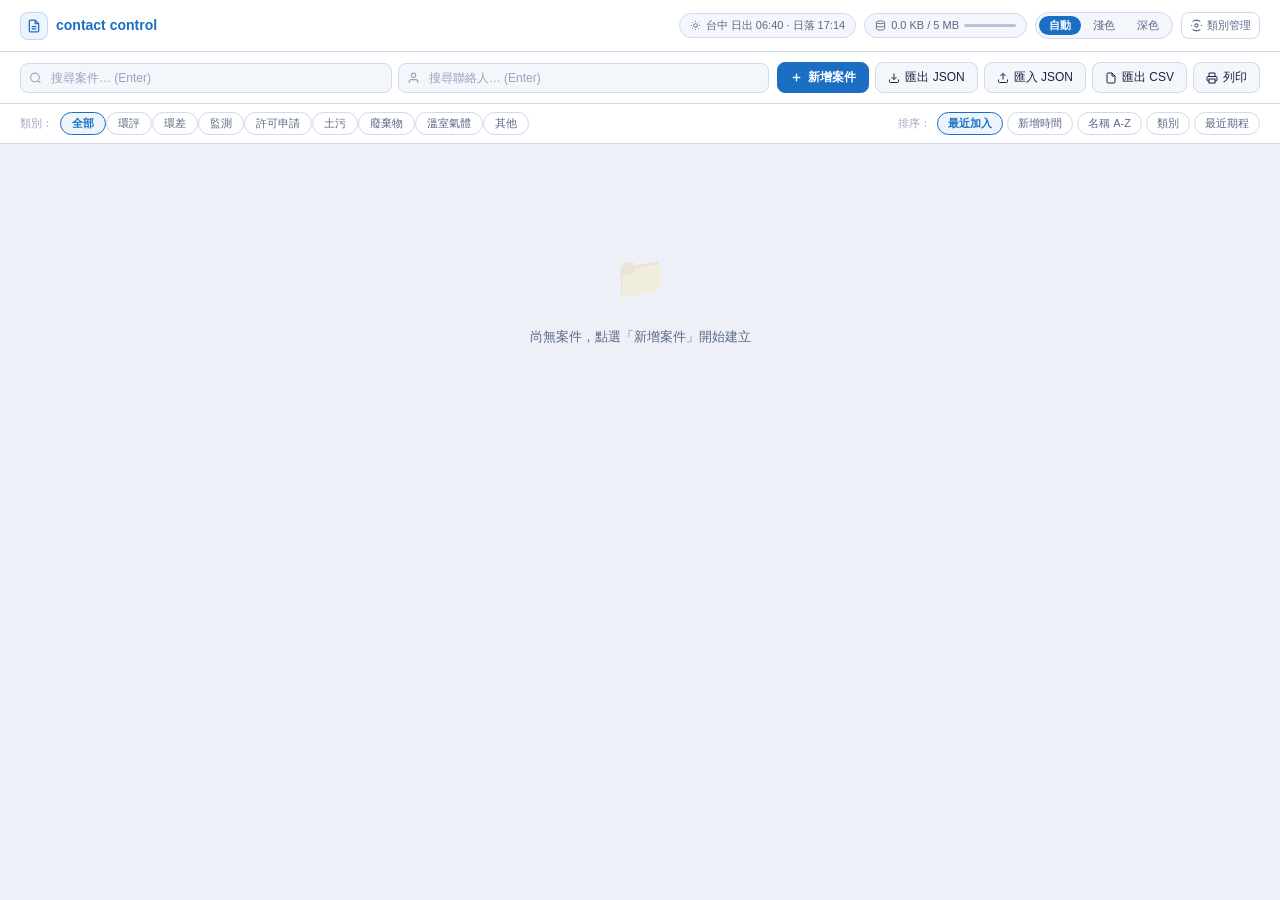
<file: contact control.html>
<!DOCTYPE html>
<html lang="zh-TW">
<head>
<meta charset="UTF-8">
<meta name="viewport" content="width=device-width, initial-scale=1.0">
<title>contact control</title>
<style>
*,*::before,*::after{box-sizing:border-box;margin:0;padding:0}
:root{
  --bg:#0c0f1a;--sf:#131929;--sf2:#1c2236;--sf3:#222b42;
  --bd:#2a344f;--bd2:#354060;
  --ac:#4f9eff;--acd:rgba(79,158,255,.12);--acg:rgba(79,158,255,.25);
  --tx:#dce6f5;--txm:#7a8aab;--txf:#4a5470;
  --err:#ef5350;--errd:rgba(239,83,80,.1);
  --ok:#43c98c;--warn:#f5a623;--warnd:rgba(245,166,35,.12);
  --r:8px;--rl:12px;--rx:16px
}
[data-theme=light]{
  --bg:#edf1f7;--sf:#fff;--sf2:#f3f6fb;--sf3:#e8edf6;
  --bd:#d1d9eb;--bd2:#b8c4dc;
  --ac:#1a6fc4;--acd:rgba(26,111,196,.08);--acg:rgba(26,111,196,.2);
  --tx:#1a2340;--txm:#5a6888;--txf:#9aa3be;
  --err:#d32f2f;--errd:rgba(211,47,47,.08);
  --ok:#2e9e6f;--warn:#c97a00;--warnd:rgba(201,122,0,.1)
}
body{font-family:-apple-system,BlinkMacSystemFont,'Segoe UI','PingFang TC','Microsoft JhengHei',sans-serif;background:var(--bg);color:var(--tx);min-height:100vh;font-size:13px;line-height:1.6;transition:background .3s,color .3s}

@keyframes breathe{0%,100%{opacity:1}50%{opacity:.28}}
.bl-slow{animation:breathe 2.4s ease-in-out infinite}
.bl-fast{animation:breathe 1.4s ease-in-out infinite}

/* Header */
header{position:sticky;top:0;z-index:100;background:var(--sf);border-bottom:1px solid var(--bd);padding:0 1.25rem;height:52px;display:flex;align-items:center;gap:8px}
.logo{display:flex;align-items:center;gap:8px;font-size:14px;font-weight:700;color:var(--ac);white-space:nowrap;flex-shrink:0}
.logo-icon{width:28px;height:28px;background:var(--acd);border:1px solid var(--acg);border-radius:8px;display:flex;align-items:center;justify-content:center}
.hsp{flex:1}
.pill{display:flex;align-items:center;gap:5px;background:var(--sf2);border:1px solid var(--bd);border-radius:20px;padding:3px 10px;font-size:11px;color:var(--txm);white-space:nowrap;flex-shrink:0}
.sbar{width:52px;height:3px;background:var(--bd2);border-radius:2px;overflow:hidden;flex-shrink:0}
.sfill{height:100%;background:var(--ac);border-radius:2px;transition:width .4s}
.theme-toggle{display:flex;background:var(--sf2);border:1px solid var(--bd);border-radius:20px;padding:3px;gap:2px;flex-shrink:0}
.tbtn{background:none;border:none;border-radius:14px;padding:2px 10px;font-size:11px;color:var(--txm);cursor:pointer;transition:all .2s;white-space:nowrap;font-family:inherit}
.tbtn.active{background:var(--ac);color:#fff;font-weight:600}
.hbtn{background:none;border:1px solid var(--bd);border-radius:8px;padding:5px 8px;color:var(--txm);cursor:pointer;display:flex;align-items:center;gap:4px;font-size:11px;font-family:inherit;transition:all .15s;flex-shrink:0}
.hbtn:hover{border-color:var(--ac);color:var(--ac);background:var(--acd)}

/* Toolbar */
.toolbar{background:var(--sf);border-bottom:1px solid var(--bd);padding:10px 1.25rem;display:flex;gap:8px;flex-wrap:wrap;align-items:center}
.sg{display:flex;gap:6px;flex:1;min-width:260px}
.sw{position:relative;flex:1}
.si{position:absolute;left:9px;top:50%;transform:translateY(-50%);color:var(--txf);pointer-events:none;display:flex}
.sinput{width:100%;background:var(--sf2);border:1px solid var(--bd);border-radius:var(--r);padding:7px 10px 7px 30px;color:var(--tx);font-size:12px;outline:none;transition:border-color .2s,box-shadow .2s;font-family:inherit}
.sinput:focus{border-color:var(--ac);box-shadow:0 0 0 2px var(--acd)}
.sinput::placeholder{color:var(--txf)}
.ag{display:flex;gap:6px;flex-wrap:wrap}
.btn{display:inline-flex;align-items:center;gap:5px;padding:6px 12px;border-radius:var(--r);font-size:12px;font-family:inherit;cursor:pointer;border:1px solid var(--bd);background:var(--sf2);color:var(--tx);transition:all .15s;white-space:nowrap}
.btn:hover{border-color:var(--ac);color:var(--ac);background:var(--acd)}
.btn-p{background:var(--ac);border-color:var(--ac);color:#fff;font-weight:600}
.btn-p:hover{opacity:.88;color:#fff;background:var(--ac)}
.btn-sm{padding:4px 10px;font-size:11px}
.btn-gh{border-color:transparent;background:none}
.btn-gh:hover{border-color:var(--bd);background:var(--sf2)}

/* Subbar */
.subbar{background:var(--sf);border-bottom:1px solid var(--bd);padding:8px 1.25rem;display:flex;gap:8px;flex-wrap:wrap;align-items:center;justify-content:space-between}
.cat-bar{display:flex;gap:5px;flex-wrap:wrap;align-items:center}
.cl{font-size:11px;color:var(--txf);margin-right:2px;flex-shrink:0}
.chip{padding:3px 11px;border-radius:14px;font-size:11px;cursor:pointer;border:1px solid var(--bd);background:none;color:var(--txm);transition:all .15s;font-family:inherit}
.chip:hover,.chip.active{background:var(--acd);border-color:var(--ac);color:var(--ac);font-weight:600}
.sort-bar{display:flex;gap:4px;align-items:center;flex-shrink:0}
.sl{font-size:11px;color:var(--txf);margin-right:2px}
.sbtn{padding:3px 10px;border-radius:14px;font-size:11px;cursor:pointer;border:1px solid var(--bd);background:none;color:var(--txm);transition:all .15s;font-family:inherit}
.sbtn.active{background:var(--acd);border-color:var(--ac);color:var(--ac);font-weight:600}

/* Main */
main{padding:1.25rem;max-width:1080px;margin:0 auto}
.empty-state{text-align:center;padding:5rem 1rem;color:var(--txm)}
.empty-icon{font-size:42px;margin-bottom:1rem;opacity:.2}

/* Case card */
.case-card{background:var(--sf);border:1px solid var(--bd);border-radius:var(--rl);margin-bottom:8px;overflow:hidden;transition:border-color .2s}
.case-card:hover{border-color:var(--bd2)}
.case-card.expanded{border-color:var(--acg)}
.ch{display:flex;align-items:center;gap:8px;padding:10px 12px;cursor:pointer;user-select:none}
.exp-ic{color:var(--txf);flex-shrink:0;transition:transform .2s;display:flex;align-items:center}
.case-card.expanded .exp-ic{transform:rotate(90deg);color:var(--ac)}
.cn{font-weight:600;font-size:13px;flex:1}
.cat-badge{display:inline-flex;align-items:center;padding:2px 8px;border-radius:10px;font-size:10px;font-weight:600;flex-shrink:0}
.pc-prev{display:flex;align-items:center;gap:4px;font-size:11px;color:var(--txm);flex-shrink:0}
.cnt-b{background:var(--sf3);border:1px solid var(--bd);border-radius:10px;padding:1px 7px;font-size:10px;color:var(--txm);flex-shrink:0}
.c-acts{display:flex;gap:3px;opacity:0;transition:opacity .15s}
.ch:hover .c-acts{opacity:1}

/* Expanded body */
.exp-body{border-top:1px solid var(--bd);display:none}
.case-card.expanded .exp-body{display:block}

/* Milestones */
.ms-row{display:flex;align-items:center;gap:6px;padding:7px 12px;flex-wrap:wrap;border-bottom:1px solid var(--bd);background:var(--sf2)}
.ms-label{font-size:11px;color:var(--txf);flex-shrink:0;font-weight:600}
.ms-chips{display:flex;gap:5px;flex-wrap:wrap;flex:1}
.ms-chip{display:inline-flex;align-items:center;gap:4px;padding:2px 8px;border-radius:10px;font-size:11px;border:1px solid var(--bd);background:var(--sf);cursor:pointer;font-family:inherit;transition:all .15s}
.ms-chip:hover{border-color:var(--bd2)}
.ms-chip.soon{border-color:var(--warn);background:var(--warnd);color:var(--warn)}
.ms-chip.urgent{border-color:var(--warn);background:var(--warnd);color:var(--warn)}
.ms-chip.overdue{border-color:var(--err);background:var(--errd);color:var(--err)}
.ms-chip.normal{color:var(--txm)}
.ms-x{background:none;border:none;cursor:pointer;color:inherit;opacity:.45;padding:0 0 0 3px;line-height:1;display:flex;align-items:center;font-size:14px}
.ms-x:hover{opacity:1}

/* Contact list */
.ci{display:flex;align-items:flex-start;gap:10px;padding:8px 12px 8px 42px;border-top:1px solid var(--bd);transition:background .15s}
.ci:hover{background:var(--sf2)}
.ci.hl{background:var(--acd)}
.av{width:30px;height:30px;border-radius:50%;background:var(--acd);color:var(--ac);border:1px solid var(--acg);display:flex;align-items:center;justify-content:center;font-size:11px;font-weight:700;flex-shrink:0;margin-top:1px}
.cb{flex:1;min-width:0}
.cnr{display:flex;align-items:center;gap:6px;flex-wrap:wrap;margin-bottom:2px}
.cname{font-weight:600;font-size:12px}
.bp{font-size:9px;padding:1px 5px;border-radius:6px;background:var(--acd);color:var(--ac);border:1px solid var(--acg);font-weight:600}
.crole{font-size:10px;color:var(--txf)}
.cdet{display:flex;gap:10px;flex-wrap:wrap}
.df{display:flex;align-items:center;gap:4px;font-size:11px;color:var(--txm)}
.cpbtn{background:none;border:none;cursor:pointer;color:var(--txf);padding:2px;border-radius:4px;display:flex;align-items:center;transition:all .15s}
.cpbtn:hover{color:var(--ac);background:var(--acd)}
.cnote{font-size:10px;color:var(--txf);margin-top:2px;white-space:nowrap;overflow:hidden;text-overflow:ellipsis;max-width:380px}
.ca{display:flex;gap:3px;opacity:0;transition:opacity .15s;flex-shrink:0;margin-top:1px}
.ci:hover .ca{opacity:1}

/* Log section */
.log-sec{margin-top:6px}
.log-tog{background:none;border:none;cursor:pointer;font-size:10px;color:var(--txm);font-family:inherit;padding:1px 0;display:flex;align-items:center;gap:3px;transition:color .15s}
.log-tog:hover{color:var(--ac)}
.log-tog-ic{transition:transform .2s;display:flex;align-items:center}
.log-open .log-tog-ic{transform:rotate(90deg)}
.log-body{display:none;margin-top:5px;padding-left:10px;border-left:2px solid var(--bd)}
.log-open .log-body{display:block}
.log-item{padding:3px 0;position:relative;cursor:pointer}
.log-item:hover{opacity:.85}
.log-date{font-size:10px;color:var(--txf);font-weight:600}
.log-content{font-size:11px;color:var(--txm);white-space:pre-wrap;word-break:break-all}
.log-del{position:absolute;right:0;top:2px;background:none;border:none;cursor:pointer;color:var(--txf);opacity:0;transition:opacity .15s;display:flex}
.log-item:hover .log-del{opacity:1}
.log-del:hover{color:var(--err)}
.log-add-row{padding:4px 0}

/* Memo */
.memo-sec{border-top:1px solid var(--bd)}
.memo-tog{display:flex;align-items:center;gap:5px;padding:6px 12px;cursor:pointer;font-size:11px;color:var(--txm);background:none;border:none;font-family:inherit;width:100%;text-align:left;transition:color .15s}
.memo-tog:hover{color:var(--tx)}
.memo-ic{transition:transform .2s;display:flex;align-items:center}
.memo-open .memo-ic{transform:rotate(90deg);color:var(--ac)}
.memo-body{display:none;padding:0 12px 10px}
.memo-open .memo-body{display:block}
.memo-ta{width:100%;background:var(--sf2);border:1px solid var(--bd);border-radius:var(--r);padding:8px;color:var(--tx);font-size:12px;font-family:inherit;outline:none;resize:vertical;min-height:72px;transition:border-color .2s}
.memo-ta:focus{border-color:var(--ac);box-shadow:0 0 0 2px var(--acd)}
.memo-ta::placeholder{color:var(--txf)}

.add-c-row{padding:7px 12px 7px 42px;background:var(--sf2)}

/* Icon buttons */
.ibtn{background:none;border:1px solid transparent;border-radius:6px;padding:4px;cursor:pointer;color:var(--txf);display:flex;align-items:center;transition:all .15s}
.ibtn:hover{color:var(--ac);border-color:var(--bd);background:var(--acd)}
.ibtn.del:hover{color:var(--err);border-color:rgba(239,83,80,.3);background:var(--errd)}

/* Modals */
.mo{display:none;position:fixed;inset:0;background:rgba(0,0,0,.65);z-index:200;align-items:center;justify-content:center}
.mo.open{display:flex}
.md{background:var(--sf);border:1px solid var(--bd2);border-radius:var(--rx);width:100%;max-width:460px;margin:1rem;animation:fup .18s ease}
.md-w{max-width:520px}
@keyframes fup{from{transform:translateY(10px);opacity:0}to{transform:none;opacity:1}}
.mh{display:flex;align-items:center;justify-content:space-between;padding:14px 16px;border-bottom:1px solid var(--bd)}
.mt{font-weight:700;font-size:14px}
.mcl{background:none;border:none;cursor:pointer;color:var(--txm);padding:4px;border-radius:6px;display:flex;transition:all .15s}
.mcl:hover{color:var(--tx);background:var(--sf2)}
.mb{padding:16px}
.mf{padding:12px 16px;border-top:1px solid var(--bd);display:flex;gap:6px;justify-content:flex-end}
.fg{margin-bottom:12px}
.fg:last-child{margin-bottom:0}
.fl{display:block;font-size:11px;color:var(--txm);margin-bottom:4px;font-weight:600;letter-spacing:.03em}
.fr{color:var(--ac)}
.fi,.fs,.fta{width:100%;background:var(--sf2);border:1px solid var(--bd);border-radius:var(--r);padding:7px 10px;color:var(--tx);font-size:12px;font-family:inherit;outline:none;transition:border-color .2s,box-shadow .2s}
.fi:focus,.fs:focus,.fta:focus{border-color:var(--ac);box-shadow:0 0 0 2px var(--acd)}
.fi::placeholder,.fta::placeholder{color:var(--txf)}
.fs{appearance:none;cursor:pointer}
.fs option{background:var(--sf);color:var(--tx)}
.fta{resize:vertical;min-height:72px}
.frow{display:grid;grid-template-columns:1fr 1fr;gap:10px}
.fck{display:flex;align-items:center;gap:7px;cursor:pointer;font-size:12px;color:var(--txm)}
.fck input{accent-color:var(--ac);width:14px;height:14px;cursor:pointer}

/* Settings cat list */
.scat-item{display:flex;align-items:center;justify-content:space-between;padding:7px 10px;border-radius:var(--r);margin-bottom:4px;background:var(--sf2);font-size:12px;border:1px solid var(--bd)}
.scat-name{display:flex;align-items:center;gap:8px}
.scat-dot{width:8px;height:8px;border-radius:50%;flex-shrink:0;background:var(--ac)}
.scat-add-row{display:flex;gap:6px;margin-top:10px;padding-top:10px;border-top:1px solid var(--bd)}

/* Toast */
#toast{position:fixed;bottom:1.5rem;right:1.5rem;z-index:300;background:var(--sf);border:1px solid var(--bd2);border-radius:var(--r);padding:9px 14px;font-size:12px;display:flex;align-items:center;gap:8px;animation:tsi .2s ease;box-shadow:0 6px 20px rgba(0,0,0,.4);pointer-events:none;max-width:300px}
@keyframes tsi{from{transform:translateX(110%);opacity:0}to{transform:translateX(0);opacity:1}}

mark{background:rgba(79,158,255,.22);color:var(--ac);border-radius:2px;padding:0 1px}
[data-theme=light] mark{background:rgba(26,111,196,.15)}
::-webkit-scrollbar{width:5px}
::-webkit-scrollbar-track{background:transparent}
::-webkit-scrollbar-thumb{background:var(--bd2);border-radius:3px}

/* Print */
@media print{
  *{animation:none!important;transition:none!important}
  header .pill,header .theme-toggle,header .hbtn,
  .toolbar,.subbar,
  .c-acts,.c-acts,.ca,
  .ibtn,.btn,.cpbtn,.ms-x,
  .log-tog,.log-del,.log-add-row,
  .add-c-row,.memo-tog,#toast{display:none!important}
  body{background:#fff;color:#000;font-size:12px}
  header{position:relative;height:auto;padding:8px 16px;border-bottom:2px solid #333;margin-bottom:12pt}
  .logo{color:#000;font-size:16px}
  main{padding:0;max-width:100%}
  .case-card{border:1px solid #bbb;border-radius:4px;margin-bottom:10pt;break-inside:avoid;page-break-inside:avoid}
  .case-card.expanded{border-color:#888}
  .exp-body,.log-body{display:block!important}
  .ch{background:#f0f0f0;padding:6px 10px;cursor:default}
  .exp-ic,.pc-prev,.cnt-b{display:none}
  .cn{font-size:13px;font-weight:700;color:#000}
  .cat-badge{border:1px solid #999;background:none!important;color:#333!important}
  .ms-row{background:#fafafa;padding:5px 10px}
  .ms-chip{background:none;border:1px solid #999;color:#333}
  .ci{padding:5px 10px;border-top:1px solid #ddd}
  .ci:hover{background:none}
  .av{background:#e8f0ff;color:#1a6fc4;border-color:#b0c8ee}
  .cname{color:#000}
  .crole,.df,.cnote,.log-date,.log-content{color:#444}
  .log-sec{margin-top:4px}
  .log-body{margin-top:4px;border-left:2px solid #ccc;padding-left:8px}
  .memo-sec{border-top:1px solid #ddd}
  .memo-body{display:block!important;padding:6px 10px 8px}
  .memo-ta{border:1px solid #ccc;background:none;color:#000;resize:none}
}
</style>
</head>
<body>

<!-- Header -->
<header>
  <div class="logo">
    <div class="logo-icon">
      <svg width="14" height="14" viewBox="0 0 24 24" fill="none" stroke="currentColor" stroke-width="2.2"><path d="M14 2H6a2 2 0 0 0-2 2v16a2 2 0 0 0 2 2h12a2 2 0 0 0 2-2V8z"/><polyline points="14 2 14 8 20 8"/><line x1="16" y1="13" x2="8" y2="13"/><line x1="16" y1="17" x2="8" y2="17"/></svg>
    </div>
    contact control
  </div>
  <div class="hsp"></div>
  <div class="pill" id="sunrisePill" style="display:none">
    <svg width="11" height="11" viewBox="0 0 24 24" fill="none" stroke="currentColor" stroke-width="2"><circle cx="12" cy="12" r="4"/><line x1="12" y1="2" x2="12" y2="4"/><line x1="12" y1="20" x2="12" y2="22"/><line x1="4.93" y1="4.93" x2="6.34" y2="6.34"/><line x1="17.66" y1="17.66" x2="19.07" y2="19.07"/><line x1="2" y1="12" x2="4" y2="12"/><line x1="20" y1="12" x2="22" y2="12"/><line x1="4.93" y1="19.07" x2="6.34" y2="17.66"/><line x1="17.66" y1="6.34" x2="19.07" y2="4.93"/></svg>
    <span id="sunriseText"></span>
  </div>
  <div class="pill">
    <svg width="11" height="11" viewBox="0 0 24 24" fill="none" stroke="currentColor" stroke-width="2"><ellipse cx="12" cy="5" rx="9" ry="3"/><path d="M21 12c0 1.66-4 3-9 3s-9-1.34-9-3"/><path d="M3 5v14c0 1.66 4 3 9 3s9-1.34 9-3V5"/></svg>
    <span id="storageText">—</span>
    <div class="sbar"><div class="sfill" id="storageFill"></div></div>
  </div>
  <div class="theme-toggle">
    <button class="tbtn" id="btnAuto"  onclick="setThemeMode('auto')">自動</button>
    <button class="tbtn" id="btnLight" onclick="setThemeMode('light')">淺色</button>
    <button class="tbtn" id="btnDark"  onclick="setThemeMode('dark')">深色</button>
  </div>
  <button class="hbtn" onclick="openSettings()" title="類別管理">
    <svg width="13" height="13" viewBox="0 0 24 24" fill="none" stroke="currentColor" stroke-width="2"><circle cx="12" cy="12" r="3"/><path d="M19.07 4.93a10 10 0 0 0-14.14 0M4.93 19.07a10 10 0 0 0 14.14 0M12 2v2M12 20v2M2 12h2M20 12h2"/></svg>
    類別管理
  </button>
</header>

<!-- Toolbar -->
<div class="toolbar">
  <div class="sg">
    <div class="sw">
      <span class="si"><svg width="13" height="13" viewBox="0 0 24 24" fill="none" stroke="currentColor" stroke-width="2"><circle cx="11" cy="11" r="8"/><path d="m21 21-4.35-4.35"/></svg></span>
      <input class="sinput" id="searchCase" placeholder="搜尋案件… (Enter)" type="search" autocomplete="off">
    </div>
    <div class="sw">
      <span class="si"><svg width="13" height="13" viewBox="0 0 24 24" fill="none" stroke="currentColor" stroke-width="2"><path d="M20 21v-2a4 4 0 0 0-4-4H8a4 4 0 0 0-4 4v2"/><circle cx="12" cy="7" r="4"/></svg></span>
      <input class="sinput" id="searchContact" placeholder="搜尋聯絡人… (Enter)" type="search" autocomplete="off">
    </div>
  </div>
  <div class="ag">
    <button class="btn btn-p" onclick="openCaseModal()">
      <svg width="13" height="13" viewBox="0 0 24 24" fill="none" stroke="currentColor" stroke-width="2.5"><line x1="12" y1="5" x2="12" y2="19"/><line x1="5" y1="12" x2="19" y2="12"/></svg>
      新增案件
    </button>
    <button class="btn" onclick="exportJSON()">
      <svg width="12" height="12" viewBox="0 0 24 24" fill="none" stroke="currentColor" stroke-width="2"><path d="M21 15v4a2 2 0 0 1-2 2H5a2 2 0 0 1-2-2v-4"/><polyline points="7 10 12 15 17 10"/><line x1="12" y1="15" x2="12" y2="3"/></svg>
      匯出 JSON
    </button>
    <button class="btn" onclick="triggerImport()">
      <svg width="12" height="12" viewBox="0 0 24 24" fill="none" stroke="currentColor" stroke-width="2"><path d="M21 15v4a2 2 0 0 1-2 2H5a2 2 0 0 1-2-2v-4"/><polyline points="17 8 12 3 7 8"/><line x1="12" y1="3" x2="12" y2="15"/></svg>
      匯入 JSON
    </button>
    <button class="btn" onclick="exportCSV()">
      <svg width="12" height="12" viewBox="0 0 24 24" fill="none" stroke="currentColor" stroke-width="2"><path d="M14 2H6a2 2 0 0 0-2 2v16a2 2 0 0 0 2 2h12a2 2 0 0 0 2-2V8z"/><polyline points="14 2 14 8 20 8"/></svg>
      匯出 CSV
    </button>
    <button class="btn" onclick="printView()">
      <svg width="12" height="12" viewBox="0 0 24 24" fill="none" stroke="currentColor" stroke-width="2"><polyline points="6 9 6 2 18 2 18 9"/><path d="M6 18H4a2 2 0 0 1-2-2v-5a2 2 0 0 1 2-2h16a2 2 0 0 1 2 2v5a2 2 0 0 1-2 2h-2"/><rect x="6" y="14" width="12" height="8"/></svg>
      列印
    </button>
    <input type="file" id="importInput" accept=".json" style="display:none" onchange="importJSON(event)">
  </div>
</div>

<!-- Subbar -->
<div class="subbar">
  <div class="cat-bar">
    <span class="cl">類別：</span>
    <div id="catBar"></div>
  </div>
  <div class="sort-bar">
    <span class="sl">排序：</span>
    <button class="sbtn active" data-s="newest" onclick="setSort(this,'newest')">最近加入</button>
    <button class="sbtn" data-s="oldest" onclick="setSort(this,'oldest')">新增時間</button>
    <button class="sbtn" data-s="name" onclick="setSort(this,'name')">名稱 A-Z</button>
    <button class="sbtn" data-s="cat" onclick="setSort(this,'cat')">類別</button>
    <button class="sbtn" data-s="ms" onclick="setSort(this,'ms')">最近期程</button>
  </div>
</div>

<main><div id="caseList"></div></main>

<!-- Case Modal -->
<div class="mo" id="caseModal">
  <div class="md">
    <div class="mh"><span class="mt" id="caseMT">新增案件</span><button class="mcl" onclick="closeMo('caseModal')"><svg width="16" height="16" viewBox="0 0 24 24" fill="none" stroke="currentColor" stroke-width="2"><line x1="18" y1="6" x2="6" y2="18"/><line x1="6" y1="6" x2="18" y2="18"/></svg></button></div>
    <div class="mb">
      <input type="hidden" id="caseId">
      <div class="fg"><label class="fl">案件名稱 <span class="fr">*</span></label><input class="fi" id="caseName" placeholder="例：○○廠 環境影響評估"></div>
      <div class="frow">
        <div class="fg"><label class="fl">案件類別</label><select class="fs" id="caseCat"></select></div>
        <div class="fg"><label class="fl">備註</label><input class="fi" id="caseNote" placeholder="選填"></div>
      </div>
    </div>
    <div class="mf"><button class="btn" onclick="closeMo('caseModal')">取消</button><button class="btn btn-p" onclick="saveCase()">儲存</button></div>
  </div>
</div>

<!-- Contact Modal -->
<div class="mo" id="contactModal">
  <div class="md">
    <div class="mh"><span class="mt" id="contactMT">新增聯絡人</span><button class="mcl" onclick="closeMo('contactModal')"><svg width="16" height="16" viewBox="0 0 24 24" fill="none" stroke="currentColor" stroke-width="2"><line x1="18" y1="6" x2="6" y2="18"/><line x1="6" y1="6" x2="18" y2="18"/></svg></button></div>
    <div class="mb">
      <input type="hidden" id="ctId"><input type="hidden" id="ctCaseId">
      <div class="frow">
        <div class="fg"><label class="fl">姓名 <span class="fr">*</span></label><input class="fi" id="ctName" placeholder="王小明"></div>
        <div class="fg"><label class="fl">職位 / 身份</label><input class="fi" id="ctRole" placeholder="業主、承辦、主管…"></div>
      </div>
      <div class="frow">
        <div class="fg"><label class="fl">電話</label><input class="fi" id="ctPhone" type="tel" placeholder="0900-000-000"></div>
        <div class="fg"><label class="fl">Email</label><input class="fi" id="ctEmail" type="email" placeholder="example@mail.com"></div>
      </div>
      <div class="fg"><label class="fl">備註</label><textarea class="fta" id="ctNote" placeholder="其他備注…"></textarea></div>
      <label class="fck"><input type="checkbox" id="ctPrimary"> 設為此案件的主要聯絡人</label>
    </div>
    <div class="mf"><button class="btn" onclick="closeMo('contactModal')">取消</button><button class="btn btn-p" onclick="saveContact()">儲存</button></div>
  </div>
</div>

<!-- Milestone Modal -->
<div class="mo" id="msModal">
  <div class="md">
    <div class="mh"><span class="mt" id="msMT">新增期程</span><button class="mcl" onclick="closeMo('msModal')"><svg width="16" height="16" viewBox="0 0 24 24" fill="none" stroke="currentColor" stroke-width="2"><line x1="18" y1="6" x2="6" y2="18"/><line x1="6" y1="6" x2="18" y2="18"/></svg></button></div>
    <div class="mb">
      <input type="hidden" id="msId"><input type="hidden" id="msCaseId">
      <div class="frow">
        <div class="fg"><label class="fl">期程名稱 <span class="fr">*</span></label><input class="fi" id="msLabel" placeholder="例：送件期限、審查會議"></div>
        <div class="fg"><label class="fl">日期 <span class="fr">*</span></label><input class="fi" id="msDate" type="date"></div>
      </div>
    </div>
    <div class="mf"><button class="btn" onclick="closeMo('msModal')">取消</button><button class="btn btn-p" onclick="saveMilestone()">儲存</button></div>
  </div>
</div>

<!-- Log Modal -->
<div class="mo" id="logModal">
  <div class="md">
    <div class="mh"><span class="mt" id="logMT">新增聯絡記錄</span><button class="mcl" onclick="closeMo('logModal')"><svg width="16" height="16" viewBox="0 0 24 24" fill="none" stroke="currentColor" stroke-width="2"><line x1="18" y1="6" x2="6" y2="18"/><line x1="6" y1="6" x2="18" y2="18"/></svg></button></div>
    <div class="mb">
      <input type="hidden" id="logId"><input type="hidden" id="logCaseId"><input type="hidden" id="logCtId">
      <div class="fg"><label class="fl">日期 <span class="fr">*</span></label><input class="fi" id="logDate" type="date"></div>
      <div class="fg"><label class="fl">記錄內容 <span class="fr">*</span></label><textarea class="fta" id="logContent" placeholder="電話確認、信件往來、會議內容…" style="min-height:100px"></textarea></div>
    </div>
    <div class="mf"><button class="btn" onclick="closeMo('logModal')">取消</button><button class="btn btn-p" onclick="saveLog()">儲存</button></div>
  </div>
</div>

<!-- Settings Modal -->
<div class="mo" id="settingsModal">
  <div class="md md-w">
    <div class="mh"><span class="mt">類別管理</span><button class="mcl" onclick="closeMo('settingsModal')"><svg width="16" height="16" viewBox="0 0 24 24" fill="none" stroke="currentColor" stroke-width="2"><line x1="18" y1="6" x2="6" y2="18"/><line x1="6" y1="6" x2="18" y2="18"/></svg></button></div>
    <div class="mb" style="max-height:60vh;overflow-y:auto">
      <div style="font-size:11px;color:var(--txm);margin-bottom:10px">類別儲存於 JSON，隨資料一起備份至 GitHub。</div>
      <div id="catList"></div>
      <div class="scat-add-row">
        <input class="fi" id="newCatInput" placeholder="輸入新類別名稱" style="flex:1" onkeydown="if(event.key==='Enter')addCategory()">
        <button class="btn btn-p" onclick="addCategory()">新增</button>
      </div>
    </div>
    <div class="mf"><button class="btn btn-p" onclick="closeMo('settingsModal')">完成</button></div>
  </div>
</div>

<div id="toast" style="display:none"></div>

<script>
const STORAGE_KEY = 'caseManager_v3';
const DEFAULT_CATS = ['環評','環差','監測','許可申請','土污','廢棄物','溫室氣體','其他'];
const CAT_COL = {
  '環評':    ['rgba(79,158,255,.15)','#4f9eff'],
  '環差':    ['rgba(155,89,182,.15)','#a86fd0'],
  '監測':    ['rgba(29,158,117,.15)','#1d9e75'],
  '許可申請':['rgba(230,126,34,.15)','#e07b1a'],
  '土污':    ['rgba(192,57,43,.15)', '#c0392b'],
  '廢棄物':  ['rgba(120,130,150,.15)','#8090a0'],
  '溫室氣體':['rgba(39,174,96,.15)', '#27ae60'],
  '其他':    ['rgba(120,130,150,.15)','#8090a0'],
};

let db = { categories: [...DEFAULT_CATS], cases: [] };
let sortKey = 'newest';
let filterCategory = '';
let searchCaseQ = '';
let searchCtQ = '';
let themeMode = localStorage.getItem('themeMode') || 'auto';

/* ── Data ── */
function loadData() {
  try {
    const r = localStorage.getItem(STORAGE_KEY);
    if (r) db = JSON.parse(r);
    if (!db.categories) db.categories = [...DEFAULT_CATS];
    db.cases.forEach(c => {
      if (!c.milestones) c.milestones = [];
      if (!c.contacts) c.contacts = [];
      if (c.memo === undefined) c.memo = '';
      if (!c.createdAt) c.createdAt = Date.now();
      c.contacts.forEach(ct => { if (!ct.logs) ct.logs = []; });
    });
  } catch(e) { db = { categories: [...DEFAULT_CATS], cases: [] }; }
}

function saveData() {
  localStorage.setItem(STORAGE_KEY, JSON.stringify(stripRuntime(db)));
  updateStorage();
}

function stripRuntime(dbObj) {
  return {
    categories: dbObj.categories,
    cases: dbObj.cases.map(c => {
      const { _exp, _memo, ...rest } = c;
      return rest;
    })
  };
}

function updateStorage() {
  const raw = localStorage.getItem(STORAGE_KEY) || '';
  const bytes = new TextEncoder().encode(raw).length;
  const kb = (bytes / 1024).toFixed(1);
  const pct = Math.min(100, (bytes / (5 * 1024 * 1024)) * 100);
  document.getElementById('storageText').textContent = `${kb} KB / 5 MB`;
  const fill = document.getElementById('storageFill');
  fill.style.width = pct.toFixed(1) + '%';
  fill.style.background = pct > 80 ? 'var(--err)' : pct > 50 ? 'var(--warn)' : 'var(--ac)';
}

/* ── Theme / Sunrise ── */
function getSunTimes() {
  const twStr = new Date().toLocaleDateString('en-CA', { timeZone: 'Asia/Taipei' });
  const [yr, mo, dy] = twStr.split('-').map(Number);
  const dayOfYear = Math.round((new Date(yr, mo - 1, dy) - new Date(yr, 0, 0)) / 86400000);
  const lat = 24.1477 * Math.PI / 180;
  const decl = -23.45 * Math.cos(2 * Math.PI / 365 * (dayOfYear + 10)) * Math.PI / 180;
  const cosH = -Math.tan(lat) * Math.tan(decl);
  const Hdeg = Math.acos(Math.max(-1, Math.min(1, cosH))) * 180 / Math.PI;
  const solarNoon = 12 - (120.6736 - 120) / 15;
  return { riseH: solarNoon - Hdeg / 15, setH: solarNoon + Hdeg / 15 };
}

function toHHMM(h) {
  const hh = Math.floor(h), mm = Math.round((h - hh) * 60);
  return `${String(hh).padStart(2,'0')}:${String(mm % 60).padStart(2,'0')}`;
}

function applyTheme() {
  let dark = false;
  const pill = document.getElementById('sunrisePill');
  if (themeMode === 'dark') { dark = true; pill.style.display = 'none'; }
  else if (themeMode === 'light') { dark = false; pill.style.display = 'none'; }
  else {
    const { riseH, setH } = getSunTimes();
    const twNow = new Date(new Date().toLocaleString('en-US', { timeZone: 'Asia/Taipei' }));
    const cur = twNow.getHours() + twNow.getMinutes() / 60;
    dark = cur < riseH || cur >= setH;
    document.getElementById('sunriseText').textContent = `台中 日出 ${toHHMM(riseH)} · 日落 ${toHHMM(setH)}`;
    pill.style.display = 'flex';
  }
  document.documentElement.setAttribute('data-theme', dark ? 'dark' : 'light');
}

function setThemeMode(mode) {
  themeMode = mode;
  localStorage.setItem('themeMode', mode);
  applyTheme();
  document.querySelectorAll('.tbtn').forEach(b => b.classList.remove('active'));
  document.getElementById({ auto: 'btnAuto', light: 'btnLight', dark: 'btnDark' }[mode]).classList.add('active');
}

/* ── Utilities ── */
function uid() { return Date.now().toString(36) + Math.random().toString(36).slice(2, 6); }
function escHtml(s) { return String(s||'').replace(/&/g,'&amp;').replace(/</g,'&lt;').replace(/>/g,'&gt;').replace(/"/g,'&quot;'); }
function hl(text, q) {
  if (!q) return escHtml(text);
  const e = escHtml(text), eq = escHtml(q).replace(/[.*+?^${}()|[\]\\]/g,'\\$&');
  return e.replace(new RegExp(eq,'gi'), m => `<mark>${m}</mark>`);
}
function initials(n) { const c=[...(n||'').trim()]; return c.length>=2?c[0]+c[c.length-1]:c[0]||'?'; }
function todayStr() { return new Date().toLocaleDateString('en-CA',{timeZone:'Asia/Taipei'}); }

function urgency(dateStr) {
  const today = new Date(); today.setHours(0,0,0,0);
  const d = new Date(dateStr); d.setHours(0,0,0,0);
  const diff = (d - today) / 86400000;
  if (diff < 0) return 'overdue';
  if (diff <= 7) return 'urgent';
  if (diff <= 30) return 'soon';
  return 'normal';
}

function nearestMs(c) {
  const today = new Date(); today.setHours(0,0,0,0);
  const future = (c.milestones||[]).map(m=>new Date(m.date)).filter(d=>{ const x=new Date(d); x.setHours(0,0,0,0); return x>=today; });
  if (!future.length) return Infinity;
  return Math.min(...future.map(d=>d.getTime()));
}

/* ── Category bar ── */
function renderCatBar() {
  const bar = document.getElementById('catBar');
  const all = `<button class="chip ${filterCategory===''?'active':''}" onclick="doFilterCat(this,'')">全部</button>`;
  const chips = db.categories.map(c => `<button class="chip ${filterCategory===c?'active':''}" onclick="doFilterCat(this,'${escHtml(c)}')">${escHtml(c)}</button>`).join('');
  bar.innerHTML = all + chips;
}

function doFilterCat(el, cat) {
  filterCategory = cat;
  document.querySelectorAll('#catBar .chip').forEach(b => b.classList.remove('active'));
  el.classList.add('active');
  render();
}

function renderCatSelect(selEl, current) {
  selEl.innerHTML = '<option value="">— 請選擇 —</option>' +
    db.categories.map(c => `<option value="${escHtml(c)}" ${c===current?'selected':''}>${escHtml(c)}</option>`).join('');
}

/* ── Sort ── */
function setSort(el, key) {
  sortKey = key;
  document.querySelectorAll('.sbtn').forEach(b => b.classList.remove('active'));
  el.classList.add('active');
  render();
}

function sortedCases(cases) {
  const arr = [...cases];
  if (sortKey === 'newest') return arr.sort((a,b) => (b.createdAt||0) - (a.createdAt||0));
  if (sortKey === 'oldest') return arr.sort((a,b) => (a.createdAt||0) - (b.createdAt||0));
  if (sortKey === 'name') return arr.sort((a,b) => a.name.localeCompare(b.name,'zh-TW'));
  if (sortKey === 'cat') return arr.sort((a,b) => (a.category||'').localeCompare(b.category||'','zh-TW'));
  if (sortKey === 'ms') return arr.sort((a,b) => nearestMs(a) - nearestMs(b));
  return arr;
}

/* ── Render ── */
function render() {
  const list = document.getElementById('caseList');
  let cases = db.cases;
  if (filterCategory) cases = cases.filter(c => c.category === filterCategory);
  if (searchCaseQ) cases = cases.filter(c => c.name.toLowerCase().includes(searchCaseQ.toLowerCase()));
  if (searchCtQ) {
    const q = searchCtQ.toLowerCase();
    cases = cases.filter(c => (c.contacts||[]).some(ct => ct.name.toLowerCase().includes(q)));
  }
  cases = sortedCases(cases);

  if (!cases.length) {
    list.innerHTML = `<div class="empty-state"><div class="empty-icon">📁</div><p>${!db.cases.length?'尚無案件，點選「新增案件」開始建立':'找不到符合條件的案件'}</p></div>`;
    return;
  }
  list.innerHTML = cases.map(renderCase).join('');
}

function renderCase(c) {
  const contacts = c.contacts || [];
  const primary = contacts.find(ct => ct.primary);
  const col = c.category ? (CAT_COL[c.category] || ['var(--acd)','var(--ac)']) : null;
  const msHtml = renderMilestones(c);
  const ctHtml = contacts.map(ct => renderContact(c.id, ct)).join('');

  return `<div class="case-card ${c._exp?'expanded':''}" id="cc-${c.id}">
    <div class="ch" onclick="toggleCase('${c.id}')">
      <div class="exp-ic"><svg width="13" height="13" viewBox="0 0 24 24" fill="none" stroke="currentColor" stroke-width="2.5"><polyline points="9 18 15 12 9 6"/></svg></div>
      <div class="cn">${hl(c.name, searchCaseQ)}</div>
      ${col?`<span class="cat-badge" style="background:${col[0]};color:${col[1]}">${escHtml(c.category)}</span>`:''}
      ${primary?`<div class="pc-prev"><svg width="11" height="11" viewBox="0 0 24 24" fill="none" stroke="currentColor" stroke-width="2"><path d="M20 21v-2a4 4 0 0 0-4-4H8a4 4 0 0 0-4 4v2"/><circle cx="12" cy="7" r="4"/></svg>${escHtml(primary.name)}</div>`:''}
      <span class="cnt-b">${contacts.length} 位</span>
      <div class="c-acts" onclick="event.stopPropagation()">
        <button class="ibtn" onclick="openCaseModal('${c.id}')" title="編輯案件"><svg width="13" height="13" viewBox="0 0 24 24" fill="none" stroke="currentColor" stroke-width="2"><path d="M11 4H4a2 2 0 0 0-2 2v14a2 2 0 0 0 2 2h14a2 2 0 0 0 2-2v-7"/><path d="M18.5 2.5a2.121 2.121 0 0 1 3 3L12 15l-4 1 1-4 9.5-9.5z"/></svg></button>
        <button class="ibtn del" onclick="deleteCase('${c.id}')" title="刪除案件"><svg width="13" height="13" viewBox="0 0 24 24" fill="none" stroke="currentColor" stroke-width="2"><polyline points="3 6 5 6 21 6"/><path d="M19 6v14a2 2 0 0 1-2 2H7a2 2 0 0 1-2-2V6m3 0V4a1 1 0 0 1 1-1h4a1 1 0 0 1 1 1v2"/></svg></button>
      </div>
    </div>
    <div class="exp-body">
      ${msHtml}
      ${ctHtml}
      <div class="add-c-row">
        <button class="btn btn-sm btn-gh" onclick="openContactModal('${c.id}')"><svg width="11" height="11" viewBox="0 0 24 24" fill="none" stroke="currentColor" stroke-width="2.5"><line x1="12" y1="5" x2="12" y2="19"/><line x1="5" y1="12" x2="19" y2="12"/></svg> 新增聯絡人</button>
      </div>
      <div class="memo-sec ${c._memo?'memo-open':''}">
        <button class="memo-tog" onclick="toggleMemo('${c.id}')">
          <span class="memo-ic"><svg width="11" height="11" viewBox="0 0 24 24" fill="none" stroke="currentColor" stroke-width="2"><polyline points="9 18 15 12 9 6"/></svg></span>
          備忘欄 ${c.memo?'<span style="color:var(--ac);font-size:10px">●</span>':''}
        </button>
        <div class="memo-body">
          <textarea class="memo-ta" placeholder="公文字號、注意事項、其他備忘…" onblur="saveMemo('${c.id}',this.value)">${escHtml(c.memo||'')}</textarea>
        </div>
      </div>
    </div>
  </div>`;
}

function renderMilestones(c) {
  const mss = c.milestones || [];
  const chips = mss.map(m => {
    const urg = urgency(m.date);
    const animCls = urg==='overdue'?' bl-fast':urg==='urgent'?' bl-slow':'';
    return `<span class="ms-chip ${urg}${animCls}" onclick="openMsModal('${c.id}','${m.id}')">
      ${escHtml(m.label)} · ${m.date}
      <button class="ms-x" onclick="event.stopPropagation();deleteMilestone('${c.id}','${m.id}')" title="刪除">×</button>
    </span>`;
  }).join('');
  return `<div class="ms-row">
    <span class="ms-label"><svg width="11" height="11" viewBox="0 0 24 24" fill="none" stroke="currentColor" stroke-width="2" style="vertical-align:-1px;margin-right:3px"><rect x="3" y="4" width="18" height="18" rx="2"/><line x1="16" y1="2" x2="16" y2="6"/><line x1="8" y1="2" x2="8" y2="6"/><line x1="3" y1="10" x2="21" y2="10"/></svg>期程</span>
    <div class="ms-chips">${chips}</div>
    <button class="btn btn-sm btn-gh" onclick="openMsModal('${c.id}')"><svg width="11" height="11" viewBox="0 0 24 24" fill="none" stroke="currentColor" stroke-width="2.5"><line x1="12" y1="5" x2="12" y2="19"/><line x1="5" y1="12" x2="19" y2="12"/></svg> 新增期程</button>
  </div>`;
}

function renderContact(caseId, ct) {
  const isMatch = searchCtQ && ct.name.toLowerCase().includes(searchCtQ.toLowerCase());
  const logs = ct.logs || [];
  const logsHtml = logs.length ? logs.sort((a,b)=>b.date.localeCompare(a.date)).map(l =>
    `<div class="log-item">
      <div class="log-date">${escHtml(l.date)}</div>
      <div class="log-content">${escHtml(l.content)}</div>
      <button class="log-del" onclick="deleteLog('${caseId}','${ct.id}','${l.id}')" title="刪除"><svg width="12" height="12" viewBox="0 0 24 24" fill="none" stroke="currentColor" stroke-width="2"><line x1="18" y1="6" x2="6" y2="18"/><line x1="6" y1="6" x2="18" y2="18"/></svg></button>
    </div>`).join('') : '<div style="font-size:10px;color:var(--txf);padding:2px 0">尚無記錄</div>';

  return `<div class="ci ${isMatch?'hl':''}">
    <div class="av">${initials(ct.name)}</div>
    <div class="cb">
      <div class="cnr">
        <span class="cname">${hl(ct.name, searchCtQ)}</span>
        ${ct.primary?'<span class="bp">主要</span>':''}
        ${ct.role?`<span class="crole">${escHtml(ct.role)}</span>`:''}
      </div>
      <div class="cdet">
        ${ct.phone?`<span class="df"><svg width="11" height="11" viewBox="0 0 24 24" fill="none" stroke="currentColor" stroke-width="2"><path d="M22 16.92v3a2 2 0 0 1-2.18 2 19.79 19.79 0 0 1-8.63-3.07A19.5 19.5 0 0 1 4.69 13a19.79 19.79 0 0 1-3.07-8.67A2 2 0 0 1 3.6 2h3a2 2 0 0 1 2 1.72c.127.96.361 1.903.7 2.81a2 2 0 0 1-.45 2.11L8 9.91a16 16 0 0 0 6 6l.86-.86a2 2 0 0 1 2.11-.45c.907.339 1.85.573 2.81.7A2 2 0 0 1 22 16.92z"/></svg>${escHtml(ct.phone)}<button class="cpbtn" onclick="copyText(${JSON.stringify(ct.phone)},'電話')" title="複製"><svg width="11" height="11" viewBox="0 0 24 24" fill="none" stroke="currentColor" stroke-width="2"><rect x="9" y="9" width="13" height="13" rx="2"/><path d="M5 15H4a2 2 0 0 1-2-2V4a2 2 0 0 1 2-2h9a2 2 0 0 1 2 2v1"/></svg></button></span>`:''}
        ${ct.email?`<span class="df"><svg width="11" height="11" viewBox="0 0 24 24" fill="none" stroke="currentColor" stroke-width="2"><path d="M4 4h16c1.1 0 2 .9 2 2v12c0 1.1-.9 2-2 2H4c-1.1 0-2-.9-2-2V6c0-1.1.9-2 2-2z"/><polyline points="22,6 12,13 2,6"/></svg>${escHtml(ct.email)}<button class="cpbtn" onclick="copyText(${JSON.stringify(ct.email)},'Email')" title="複製"><svg width="11" height="11" viewBox="0 0 24 24" fill="none" stroke="currentColor" stroke-width="2"><rect x="9" y="9" width="13" height="13" rx="2"/><path d="M5 15H4a2 2 0 0 1-2-2V4a2 2 0 0 1 2-2h9a2 2 0 0 1 2 2v1"/></svg></button></span>`:''}
      </div>
      ${ct.note?`<div class="cnote" title="${escHtml(ct.note)}">${escHtml(ct.note)}</div>`:''}
      <div class="log-sec ${ct._logsOpen?'log-open':''}">
        <button class="log-tog" onclick="toggleLogs('${caseId}','${ct.id}')">
          <span class="log-tog-ic"><svg width="10" height="10" viewBox="0 0 24 24" fill="none" stroke="currentColor" stroke-width="2.5"><polyline points="9 18 15 12 9 6"/></svg></span>
          聯絡記錄（${logs.length} 筆）
        </button>
        <div class="log-body">
          ${logsHtml}
          <div class="log-add-row"><button class="btn btn-sm btn-gh" onclick="openLogModal('${caseId}','${ct.id}')"><svg width="10" height="10" viewBox="0 0 24 24" fill="none" stroke="currentColor" stroke-width="2.5"><line x1="12" y1="5" x2="12" y2="19"/><line x1="5" y1="12" x2="19" y2="12"/></svg> 新增記錄</button></div>
        </div>
      </div>
    </div>
    <div class="ca">
      <button class="ibtn" onclick="openContactModal('${caseId}','${ct.id}')" title="編輯"><svg width="13" height="13" viewBox="0 0 24 24" fill="none" stroke="currentColor" stroke-width="2"><path d="M11 4H4a2 2 0 0 0-2 2v14a2 2 0 0 0 2 2h14a2 2 0 0 0 2-2v-7"/><path d="M18.5 2.5a2.121 2.121 0 0 1 3 3L12 15l-4 1 1-4 9.5-9.5z"/></svg></button>
      <button class="ibtn del" onclick="deleteContact('${caseId}','${ct.id}')" title="刪除"><svg width="13" height="13" viewBox="0 0 24 24" fill="none" stroke="currentColor" stroke-width="2"><polyline points="3 6 5 6 21 6"/><path d="M19 6v14a2 2 0 0 1-2 2H7a2 2 0 0 1-2-2V6m3 0V4a1 1 0 0 1 1-1h4a1 1 0 0 1 1 1v2"/></svg></button>
    </div>
  </div>`;
}

/* ── Toggle ── */
function toggleCase(id) {
  const c = db.cases.find(c=>c.id===id); if(!c) return;
  c._exp = !c._exp; render();
}
function toggleMemo(id) {
  const el = document.querySelector(`#cc-${id} .memo-sec`);
  if (!el) return;
  const c = db.cases.find(c=>c.id===id); if(!c) return;
  c._memo = !c._memo;
  el.classList.toggle('memo-open', c._memo);
}
function toggleLogs(caseId, ctId) {
  const c = db.cases.find(c=>c.id===caseId); if(!c) return;
  const ct = c.contacts.find(ct=>ct.id===ctId); if(!ct) return;
  ct._logsOpen = !ct._logsOpen; render();
}

/* ── Case CRUD ── */
function openCaseModal(id) {
  document.getElementById('caseMT').textContent = id ? '編輯案件' : '新增案件';
  document.getElementById('caseId').value = id || '';
  const c = id ? db.cases.find(c=>c.id===id) : null;
  document.getElementById('caseName').value = c ? c.name : '';
  document.getElementById('caseNote').value = c ? (c.note||'') : '';
  renderCatSelect(document.getElementById('caseCat'), c ? c.category : '');
  openMo('caseModal');
  setTimeout(() => document.getElementById('caseName').focus(), 80);
}
function saveCase() {
  const name = document.getElementById('caseName').value.trim();
  if (!name) { showToast('⚠ 請輸入案件名稱','warn'); return; }
  const id = document.getElementById('caseId').value;
  const category = document.getElementById('caseCat').value;
  const note = document.getElementById('caseNote').value.trim();
  if (id) { const c=db.cases.find(c=>c.id===id); if(c){c.name=name;c.category=category;c.note=note;} }
  else { db.cases.unshift({id:uid(),name,category,note,memo:'',milestones:[],contacts:[],createdAt:Date.now(),_exp:true}); }
  saveData(); render(); closeMo('caseModal'); showToast(id?'✓ 案件已更新':'✓ 案件已新增');
}

/* ── Contact CRUD ── */
function openContactModal(caseId, ctId) {
  document.getElementById('contactMT').textContent = ctId ? '編輯聯絡人' : '新增聯絡人';
  document.getElementById('ctCaseId').value = caseId;
  document.getElementById('ctId').value = ctId || '';
  const c = db.cases.find(c=>c.id===caseId);
  const ct = ctId && c ? c.contacts.find(ct=>ct.id===ctId) : null;
  ['ctName','ctRole','ctPhone','ctEmail','ctNote'].forEach(id => document.getElementById(id).value = ct ? (ct[id.slice(2).toLowerCase()]||'') : '');
  if (ct) {
    document.getElementById('ctName').value = ct.name || '';
    document.getElementById('ctRole').value = ct.role || '';
    document.getElementById('ctPhone').value = ct.phone || '';
    document.getElementById('ctEmail').value = ct.email || '';
    document.getElementById('ctNote').value = ct.note || '';
  }
  document.getElementById('ctPrimary').checked = ct ? !!ct.primary : false;
  openMo('contactModal');
  setTimeout(() => document.getElementById('ctName').focus(), 80);
}
function saveContact() {
  const name = document.getElementById('ctName').value.trim();
  if (!name) { showToast('⚠ 請輸入姓名','warn'); return; }
  const caseId = document.getElementById('ctCaseId').value;
  const ctId = document.getElementById('ctId').value;
  const c = db.cases.find(c=>c.id===caseId); if(!c) return;
  const isPrimary = document.getElementById('ctPrimary').checked;
  if (isPrimary) c.contacts.forEach(ct=>ct.primary=false);
  const payload = { name, role:document.getElementById('ctRole').value.trim(), phone:document.getElementById('ctPhone').value.trim(), email:document.getElementById('ctEmail').value.trim(), note:document.getElementById('ctNote').value.trim(), primary:isPrimary };
  if (ctId) { const ct=c.contacts.find(ct=>ct.id===ctId); if(ct) Object.assign(ct,payload); }
  else { c.contacts.push({id:uid(),logs:[],...payload}); }
  c._exp = true;
  saveData(); render(); closeMo('contactModal'); showToast(ctId?'✓ 聯絡人已更新':'✓ 聯絡人已新增');
}

/* ── Milestone CRUD ── */
function openMsModal(caseId, msId) {
  document.getElementById('msMT').textContent = msId ? '編輯期程' : '新增期程';
  document.getElementById('msCaseId').value = caseId;
  document.getElementById('msId').value = msId || '';
  const c = db.cases.find(c=>c.id===caseId);
  const m = msId && c ? c.milestones.find(m=>m.id===msId) : null;
  document.getElementById('msLabel').value = m ? m.label : '';
  document.getElementById('msDate').value = m ? m.date : todayStr();
  openMo('msModal');
  setTimeout(() => document.getElementById('msLabel').focus(), 80);
}
function saveMilestone() {
  const label = document.getElementById('msLabel').value.trim();
  const date = document.getElementById('msDate').value;
  if (!label || !date) { showToast('⚠ 請填入名稱與日期','warn'); return; }
  const caseId = document.getElementById('msCaseId').value;
  const msId = document.getElementById('msId').value;
  const c = db.cases.find(c=>c.id===caseId); if(!c) return;
  if (msId) { const m=c.milestones.find(m=>m.id===msId); if(m){m.label=label;m.date=date;} }
  else { c.milestones.push({id:uid(),label,date}); }
  c._exp = true;
  saveData(); render(); closeMo('msModal'); showToast(msId?'✓ 期程已更新':'✓ 期程已新增');
}
function deleteMilestone(caseId, msId) {
  const c = db.cases.find(c=>c.id===caseId); if(!c) return;
  if (!confirm('確定刪除此期程？')) return;
  c.milestones = c.milestones.filter(m=>m.id!==msId);
  saveData(); render();
}

/* ── Log CRUD ── */
function openLogModal(caseId, ctId, logId) {
  document.getElementById('logMT').textContent = logId ? '編輯聯絡記錄' : '新增聯絡記錄';
  document.getElementById('logCaseId').value = caseId;
  document.getElementById('logCtId').value = ctId;
  document.getElementById('logId').value = logId || '';
  const c = db.cases.find(c=>c.id===caseId);
  const ct = c && c.contacts.find(ct=>ct.id===ctId);
  const log = logId && ct ? ct.logs.find(l=>l.id===logId) : null;
  document.getElementById('logDate').value = log ? log.date : todayStr();
  document.getElementById('logContent').value = log ? log.content : '';
  openMo('logModal');
  setTimeout(() => document.getElementById('logContent').focus(), 80);
}
function saveLog() {
  const date = document.getElementById('logDate').value;
  const content = document.getElementById('logContent').value.trim();
  if (!date || !content) { showToast('⚠ 請填入日期與內容','warn'); return; }
  const caseId = document.getElementById('logCaseId').value;
  const ctId = document.getElementById('logCtId').value;
  const logId = document.getElementById('logId').value;
  const c = db.cases.find(c=>c.id===caseId); if(!c) return;
  const ct = c.contacts.find(ct=>ct.id===ctId); if(!ct) return;
  if (logId) { const l=ct.logs.find(l=>l.id===logId); if(l){l.date=date;l.content=content;} }
  else { ct.logs.push({id:uid(),date,content}); ct._logsOpen=true; }
  c._exp = true;
  saveData(); render(); closeMo('logModal'); showToast(logId?'✓ 記錄已更新':'✓ 記錄已新增');
}
function deleteLog(caseId, ctId, logId) {
  const c = db.cases.find(c=>c.id===caseId); if(!c) return;
  const ct = c.contacts.find(ct=>ct.id===ctId); if(!ct) return;
  if (!confirm('確定刪除此聯絡記錄？')) return;
  ct.logs = ct.logs.filter(l=>l.id!==logId);
  saveData(); render();
}

/* ── Delete ── */
function deleteCase(id) {
  const c = db.cases.find(c=>c.id===id); if(!c) return;
  if (!confirm(`確定刪除案件「${c.name}」及其所有資料？`)) return;
  db.cases = db.cases.filter(c=>c.id!==id);
  saveData(); render(); showToast('案件已刪除','warn');
}
function deleteContact(caseId, ctId) {
  const c = db.cases.find(c=>c.id===caseId); if(!c) return;
  const ct = c.contacts.find(ct=>ct.id===ctId); if(!ct) return;
  if (!confirm(`確定刪除聯絡人「${ct.name}」？`)) return;
  c.contacts = c.contacts.filter(ct=>ct.id!==ctId);
  saveData(); render(); showToast('聯絡人已刪除','warn');
}

/* ── Memo ── */
function saveMemo(caseId, val) {
  const c = db.cases.find(c=>c.id===caseId); if(!c) return;
  if (c.memo !== val) { c.memo = val; saveData(); }
}

/* ── Settings (Category) ── */
function openSettings() {
  renderCatList();
  openMo('settingsModal');
  setTimeout(() => document.getElementById('newCatInput').focus(), 80);
}

function renderCatList() {
  document.getElementById('catList').innerHTML = db.categories.map(cat => `
    <div class="scat-item">
      <div class="scat-name"><div class="scat-dot" style="background:${(CAT_COL[cat]||['','var(--ac)'])[1]}"></div>${escHtml(cat)}</div>
      <button class="ibtn del" onclick="deleteCategory('${escHtml(cat)}')" title="刪除類別"><svg width="13" height="13" viewBox="0 0 24 24" fill="none" stroke="currentColor" stroke-width="2"><polyline points="3 6 5 6 21 6"/><path d="M19 6v14a2 2 0 0 1-2 2H7a2 2 0 0 1-2-2V6m3 0V4a1 1 0 0 1 1-1h4a1 1 0 0 1 1 1v2"/></svg></button>
    </div>`).join('');
}

function addCategory() {
  const val = document.getElementById('newCatInput').value.trim();
  if (!val) return;
  if (db.categories.includes(val)) { showToast('⚠ 此類別已存在','warn'); return; }
  db.categories.push(val);
  document.getElementById('newCatInput').value = '';
  saveData(); renderCatBar(); renderCatList(); showToast(`✓ 已新增類別「${val}」`);
}

function deleteCategory(cat) {
  const used = db.cases.filter(c=>c.category===cat).length;
  const msg = used ? `有 ${used} 個案件使用此類別，刪除後類別將清空。確定刪除「${cat}」？` : `確定刪除類別「${cat}」？`;
  if (!confirm(msg)) return;
  if (used) db.cases.forEach(c=>{ if(c.category===cat) c.category=''; });
  db.categories = db.categories.filter(c=>c!==cat);
  saveData(); renderCatBar(); renderCatList(); render(); showToast(`類別「${cat}」已刪除`,'warn');
}

/* ── Modal ── */
function openMo(id) { document.getElementById(id).classList.add('open'); }
function closeMo(id) { document.getElementById(id).classList.remove('open'); }
document.querySelectorAll('.mo').forEach(el => el.addEventListener('click', e => { if(e.target===e.currentTarget) e.currentTarget.classList.remove('open'); }));

/* ── Search ── */
function setupSearch() {
  const cEl = document.getElementById('searchCase'), ctEl = document.getElementById('searchContact');
  cEl.addEventListener('keydown', e => { if(e.key==='Enter'){searchCaseQ=e.target.value.trim();render();} });
  cEl.addEventListener('input', e => { if(!e.target.value){searchCaseQ='';render();} });
  ctEl.addEventListener('keydown', e => {
    if (e.key==='Enter') {
      searchCtQ = e.target.value.trim();
      if (searchCtQ) { const q=searchCtQ.toLowerCase(); db.cases.forEach(c=>{ if((c.contacts||[]).some(ct=>ct.name.toLowerCase().includes(q))) c._exp=true; }); }
      render();
    }
  });
  ctEl.addEventListener('input', e => { if(!e.target.value){searchCtQ='';render();} });
}

/* ── Copy / Toast ── */
function copyText(text, label) {
  navigator.clipboard.writeText(text).then(()=>showToast(`✓ ${label} 已複製`)).catch(()=>showToast('複製失敗','warn'));
}
let _tt;
function showToast(msg, type) {
  const t = document.getElementById('toast');
  t.style.display = 'flex';
  t.innerHTML = `<span style="color:${type==='warn'?'var(--warn)':'var(--ok)'}">●</span><span>${escHtml(msg)}</span>`;
  clearTimeout(_tt); _tt = setTimeout(() => t.style.display='none', 2800);
}

/* ── Export / Import / Print ── */
function exportJSON() {
  const blob = new Blob([JSON.stringify(stripRuntime(db), null, 2)], {type:'application/json'});
  dlBlob(blob, `contact_control_${todayStr()}.json`);
  showToast('✓ JSON 匯出完成（可上傳 GitHub 備份）');
}
function triggerImport() { document.getElementById('importInput').click(); }
function importJSON(e) {
  const file = e.target.files[0]; if(!file) return;
  const reader = new FileReader();
  reader.onload = ev => {
    try {
      const imp = JSON.parse(ev.target.result);
      if (!Array.isArray(imp.cases)) throw new Error();
      if (!confirm(`確定匯入？現有 ${db.cases.length} 筆案件將被覆蓋。`)) return;
      db = imp;
      if (!db.categories) db.categories = [...DEFAULT_CATS];
      db.cases.forEach(c => {
        if (!c.milestones) c.milestones=[];
        if (!c.contacts) c.contacts=[];
        if (c.memo===undefined) c.memo='';
        if (!c.createdAt) c.createdAt=Date.now();
        c.contacts.forEach(ct=>{ if(!ct.logs) ct.logs=[]; });
      });
      saveData(); renderCatBar(); render(); showToast(`✓ 已匯入 ${db.cases.length} 筆案件`);
    } catch { showToast('⚠ 匯入失敗：請確認為有效 JSON 備份','warn'); }
    e.target.value='';
  };
  reader.readAsText(file);
}
function exportCSV() {
  const rows=[['案件名稱','類別','案件備註','期程名稱','期程日期','聯絡人','職位','電話','Email','聯絡人備註','主要']];
  db.cases.forEach(c=>{
    const mss=c.milestones||[], cts=c.contacts||[];
    if(!cts.length&&!mss.length){ rows.push([c.name,c.category||'',c.note||'','','','','','','','','']); return; }
    const msStr=mss.map(m=>`${m.label}(${m.date})`).join('；');
    if(!cts.length){ rows.push([c.name,c.category||'',c.note||'',msStr,'','','','','','','']); return; }
    cts.forEach(ct=>{ rows.push([c.name,c.category||'',c.note||'',msStr,'',ct.name,ct.role||'',ct.phone||'',ct.email||'',ct.note||'',ct.primary?'是':'']); });
  });
  const csv=rows.map(r=>r.map(v=>`"${String(v).replace(/"/g,'""')}"`).join(',')).join('\r\n');
  dlBlob(new Blob(['\uFEFF'+csv],{type:'text/csv;charset=utf-8'}), `contact_control_${todayStr()}.csv`);
  showToast('✓ CSV 匯出完成（可直接用 Excel 開啟）');
}
function dlBlob(blob, name) { const a=Object.assign(document.createElement('a'),{href:URL.createObjectURL(blob),download:name}); a.click(); }

function printView() {
  db.cases.forEach(c=>c._exp=true);
  render();
  setTimeout(()=>window.print(), 150);
}

/* ── Keyboard ── */
document.addEventListener('keydown', e => {
  if (e.key==='Escape') { document.querySelectorAll('.mo.open').forEach(m=>m.classList.remove('open')); }
  if ((e.ctrlKey||e.metaKey)&&e.key==='n') { e.preventDefault(); openCaseModal(); }
});

/* ── Init ── */
loadData();
setThemeMode(themeMode);
setupSearch();
updateStorage();
renderCatBar();
render();
setInterval(()=>{ if(themeMode==='auto') applyTheme(); }, 60000);
</script>
</body>
</html>
</file>
